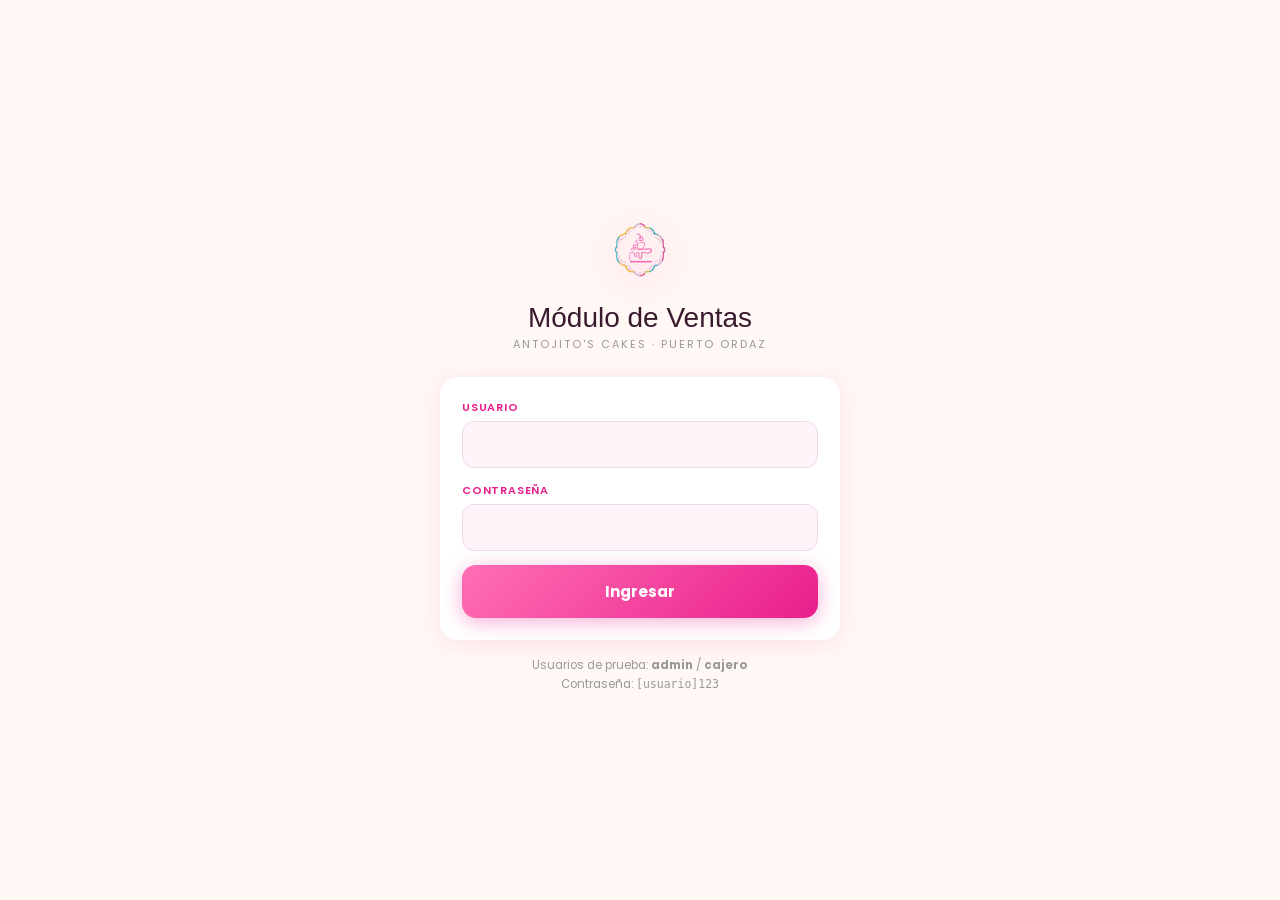
<file: index.html>
<!DOCTYPE html>
<html lang="es">
<head>
<meta charset="UTF-8">
<title>Antojito's Cakes — Módulo de Ventas</title>
<script src="js/store.js"></script>
<script src="js/auth.js"></script>
<script>
  seedIfEmpty();
  var session = getSession();
  if (session) {
    window.location.replace(puedeAcceder(session.rol, 'ventas') ? 'ventas.html' : 'clientes.html');
  } else {
    window.location.replace('login.html');
  }
</script>
</head>
<body></body>
</html>
</file>
<file: css/style.css>
/* ── Antojito's Cakes · Módulo de Ventas y Promociones ──────────────────────── */
/* Identidad visual tomada de antojitos-deploy/catalogo.html */

:root {
  --pink:       #E91E8C;
  --pink-dark:  #C0166F;
  --pink-light: #FFE6F3;
  --pink-pale:  #FFF3FA;
  --cream:      #FFF8F4;
  --dark:       #3A1A2E;
  --gray:       #999;
  --gold:       #D4A843;
  --radius:     18px;
  --shadow:     0 4px 24px rgba(233,30,140,0.10);
}

* { margin:0; padding:0; box-sizing:border-box; }

body {
  font-family:'Poppins', sans-serif;
  background: var(--cream);
  color: var(--dark);
  min-height: 100vh;
  padding-bottom: 60px;
}

a { color: inherit; }

/* ── HEADER ── */
.header {
  background: linear-gradient(160deg, #1A1A2E 0%, #3D1040 50%, #C0166F 100%);
  padding: 22px 20px 20px;
  text-align: center;
  position: relative;
  overflow: hidden;
}
.header::before {
  content:''; position:absolute; top:-60px; right:-60px;
  width:220px; height:220px; border-radius:50%;
  background: radial-gradient(circle, rgba(233,30,140,0.35) 0%, transparent 70%);
}
.header::after {
  content:''; position:absolute; bottom:-50px; left:-50px;
  width:200px; height:200px; border-radius:50%;
  background: radial-gradient(circle, rgba(255,111,180,0.25) 0%, transparent 70%);
}
.header-stripe {
  position:absolute; top:0; left:0; right:0; height:3px;
  background: linear-gradient(to right, #FF6FB4, #E91E8C, #FFC107, #00BCD4, #E91E8C, #FF6FB4);
}
.header-row { position:relative; z-index:2; display:flex; align-items:center; justify-content:space-between; gap:12px; max-width:1000px; margin:0 auto; }
.header-brand { display:flex; align-items:center; gap:10px; }
.header-brand img { width:42px; height:42px; object-fit:contain; filter:drop-shadow(0 4px 14px rgba(0,0,0,0.35)); }
.header-title { font-family:'Angel Club', sans-serif; font-size:20px; font-weight:400; color:#fff; letter-spacing:.04em; line-height:1.1; }
.header-sub { font-size:10px; color:rgba(255,255,255,0.6); letter-spacing:2px; text-transform:uppercase; }
.header-user { display:flex; align-items:center; gap:10px; }
.header-user-name { font-size:12px; color:#fff; text-align:right; line-height:1.3; }
.header-user-role { font-size:9px; color:rgba(255,255,255,0.55); text-transform:uppercase; letter-spacing:1px; display:block; }
.logout-btn { background:rgba(255,255,255,0.12); border:1px solid rgba(255,255,255,0.3); color:#fff; font-family:'Poppins',sans-serif; font-size:11px; font-weight:600; padding:8px 14px; border-radius:20px; cursor:pointer; transition:background .2s; white-space:nowrap; }
.logout-btn:hover { background:rgba(255,255,255,0.25); }

/* ── NAV ── */
.nav-wrap { position:sticky; top:0; z-index:100; background:#fff; padding:10px 16px; box-shadow:0 2px 12px rgba(0,0,0,0.08); display:flex; gap:8px; overflow-x:auto; }
.nav-tab { flex-shrink:0; padding:9px 18px; border-radius:30px; border:1.5px solid #EED5E8; background:#fff; font-family:'Poppins',sans-serif; font-size:13px; font-weight:600; color:var(--gray); cursor:pointer; transition:all .2s; white-space:nowrap; text-decoration:none; display:inline-flex; align-items:center; gap:6px; }
.nav-tab.active, .nav-tab:hover { background:var(--pink); border-color:var(--pink); color:#fff; }

.page { max-width:1000px; margin:0 auto; padding:20px 16px; }

/* ── PROMO BANNER ── */
.promo-banner { border-radius:var(--radius); padding:16px 20px; margin-bottom:20px; display:flex; align-items:center; gap:14px; box-shadow:var(--shadow); position:relative; overflow:hidden; }
.promo-banner.theme-rosa { background:linear-gradient(135deg,#FF6FB4,#E91E8C); }
.promo-banner.theme-dorado { background:linear-gradient(135deg,#E8C874,var(--gold)); }
.promo-banner-icon { font-size:30px; flex-shrink:0; }
.promo-banner-title { font-family:'Bodoni Moda',serif; font-weight:700; font-size:16px; color:#fff; line-height:1.3; }
.promo-banner-sub { font-size:12.5px; color:rgba(255,255,255,0.9); margin-top:2px; }

/* ── SECTION TITLE ── */
.section-title { font-family:'Angel Club',sans-serif; font-size:19px; font-weight:400; color:var(--dark); padding:6px 0 12px; display:flex; align-items:center; gap:10px; letter-spacing:.03em; }
.section-title::after { content:''; flex:1; height:1px; background:linear-gradient(to right,var(--pink-light),transparent); }

/* ── CARDS GRID ── */
.grid { display:grid; grid-template-columns:repeat(auto-fill,minmax(170px,1fr)); gap:14px; }
.card { background:#fff; border-radius:var(--radius); overflow:hidden; box-shadow:var(--shadow); transition:transform .2s, box-shadow .2s; }
.card:hover { transform:translateY(-3px); box-shadow:0 8px 32px rgba(233,30,140,0.18); }
.card-img-wrap { width:100%; aspect-ratio:1/1; overflow:hidden; background:var(--pink-pale); position:relative; }
.card-img-wrap img { width:100%; height:100%; object-fit:cover; object-position:center; display:block; }
.card-badge { position:absolute; top:8px; left:8px; color:#fff; font-size:9px; font-weight:600; padding:3px 8px; border-radius:10px; letter-spacing:0.5px; text-transform:uppercase; }
.card-body { padding:12px; }
.card-name { font-family:'Bodoni Moda',serif; font-size:13.5px; font-weight:600; color:var(--dark); line-height:1.3; margin-bottom:6px; min-height:35px; }
.card-variants { display:flex; flex-direction:column; gap:6px; }
.variant-row { display:flex; align-items:center; justify-content:space-between; gap:6px; background:var(--pink-pale); border-radius:10px; padding:6px 10px; }
.variant-label { font-size:11px; color:var(--gray); }
.variant-price { font-size:12.5px; font-weight:700; color:var(--pink); }
.variant-price-original { font-size:10.5px; font-weight:400; color:var(--gray); text-decoration:line-through; margin-right:5px; }
.discount-badge { display:inline-block; background:#E74C3C; color:#fff; font-size:9px; font-weight:700; padding:2px 6px; border-radius:8px; vertical-align:middle; }
.variant-add-btn { border:none; background:var(--pink); color:#fff; width:26px; height:26px; border-radius:50%; font-size:15px; font-weight:700; cursor:pointer; line-height:1; flex-shrink:0; }
.variant-add-btn:hover { background:var(--pink-dark); }
.variant-add-btn:disabled { background:#ccc; cursor:not-allowed; }
.variant-stock { font-size:10px; color:var(--gray); margin-top:2px; }
.variant-stock.bajo { color:#B8860B; font-weight:600; }
.variant-stock.agotado { color:#E74C3C; font-weight:700; }

/* ── CART ── */
.cart-panel { position:fixed; bottom:0; left:0; right:0; background:#fff; box-shadow:0 -6px 28px rgba(0,0,0,0.14); z-index:250; border-radius:20px 20px 0 0; max-height:88vh; display:flex; flex-direction:column; transform:translateY(calc(100% - 64px)); transition:transform .3s cubic-bezier(0.22,1,0.36,1); }
.cart-panel.open { transform:translateY(0); }
.cart-handle { padding:12px 20px; display:flex; align-items:center; justify-content:space-between; cursor:pointer; border-bottom:1px solid #f5eaf1; flex-shrink:0; }
.cart-handle-left { display:flex; align-items:center; gap:10px; }
.cart-count { background:var(--pink); color:#fff; font-size:11px; font-weight:700; border-radius:50%; width:22px; height:22px; display:flex; align-items:center; justify-content:center; }
.cart-title { font-family:'Bodoni Moda',serif; font-weight:700; font-size:14px; }
.cart-total-preview { font-weight:700; color:var(--pink); font-size:14px; }
.cart-body { overflow-y:auto; padding:6px 20px 12px; flex:1; min-height:0; }
.cart-item { display:flex; align-items:center; justify-content:space-between; gap:10px; padding:10px 0; border-bottom:1px solid #f5eaf1; }
.cart-item.free .cart-item-name { color:var(--pink); font-weight:700; }
.cart-item-name { font-size:13px; font-weight:600; }
.cart-item-sub { font-size:11px; color:var(--gray); }
.cart-item-price { font-size:13px; font-weight:700; color:var(--dark); white-space:nowrap; }
.cart-item.free .cart-item-price { color:var(--pink); }
.qty-controls { display:flex; align-items:center; gap:8px; }
.qty-btn { border:1.5px solid #EED5E8; background:#fff; width:24px; height:24px; border-radius:50%; font-size:13px; cursor:pointer; line-height:1; }
.cart-footer { padding:14px 20px 20px; border-top:1px solid #f5eaf1; flex-shrink:0; max-height:60vh; overflow-y:auto; }
.cart-total-row { display:flex; justify-content:space-between; font-family:'Bodoni Moda',serif; font-weight:700; font-size:17px; margin-bottom:12px; }
.cart-total-row .amount { color:var(--pink); }
.empty-cart { text-align:center; color:var(--gray); font-size:13px; padding:30px 0; }
.cliente-resumen { display:flex; align-items:center; justify-content:space-between; gap:10px; flex-wrap:wrap; background:var(--pink-pale); border-radius:12px; padding:10px 12px; font-size:13px; }
.cliente-estado { font-size:12px; padding:8px 10px; border-radius:10px; margin-bottom:10px; display:none; }
.cliente-estado.show { display:block; }
.cliente-estado.encontrado { background:#E3F6E8; color:#1E7A3B; }
.cliente-estado.nuevo { background:#FFF3D6; color:#8A6100; }

/* ── FORM ── */
.form-card { background:#fff; border-radius:var(--radius); box-shadow:var(--shadow); padding:22px; max-width:420px; margin:0 auto; }
.form-row { margin-bottom:14px; }
.form-row label { display:block; font-size:11px; font-weight:600; color:var(--pink); text-transform:uppercase; letter-spacing:0.8px; margin-bottom:5px; }
.form-row input, .form-row select, .form-row textarea { width:100%; padding:12px 14px; border-radius:12px; border:1.5px solid #F0D8EC; background:var(--pink-pale); font-family:'Poppins',sans-serif; font-size:14px; color:var(--dark); outline:none; transition:border-color .2s; }
.form-row input:focus, .form-row select:focus, .form-row textarea:focus { border-color:var(--pink); background:#fff; }
.form-error { background:#FCE4EC; color:#C0166F; font-size:12.5px; padding:10px 14px; border-radius:10px; margin-bottom:14px; display:none; }
.form-error.show { display:block; }
.btn-primary { width:100%; padding:15px; border-radius:14px; border:none; background:linear-gradient(135deg,#FF6FB4,#E91E8C); color:#fff; font-family:'Poppins',sans-serif; font-size:15px; font-weight:700; cursor:pointer; box-shadow:0 4px 20px rgba(233,30,140,0.35); transition:transform .15s; }
.btn-primary:active { transform:scale(0.97); }
.btn-secondary { width:100%; padding:12px; border-radius:14px; border:1.5px solid #F0D8EC; background:#fff; color:var(--gray); font-family:'Poppins',sans-serif; font-size:13px; cursor:pointer; margin-top:8px; }
.btn-danger { border:1.5px solid #f3c6d8; background:#fff; color:var(--pink-dark); font-family:'Poppins',sans-serif; font-size:12px; font-weight:600; padding:7px 12px; border-radius:10px; cursor:pointer; }
.btn-danger:hover { background:#FCE4EC; }
.btn-small { border:none; background:var(--pink-light); color:var(--pink); font-family:'Poppins',sans-serif; font-size:12px; font-weight:600; padding:8px 14px; border-radius:10px; cursor:pointer; }
.btn-small:hover { background:var(--pink); color:#fff; }

/* ── TABLE ── */
.table-wrap { background:#fff; border-radius:var(--radius); box-shadow:var(--shadow); overflow:hidden; }
table { width:100%; border-collapse:collapse; }
th { text-align:left; font-size:10.5px; text-transform:uppercase; letter-spacing:0.6px; color:var(--gray); padding:12px 16px; border-bottom:1.5px solid #f5eaf1; }
td { padding:12px 16px; font-size:13px; border-bottom:1px solid #f8f0f6; }
tr:last-child td { border-bottom:none; }

/* ── PANEL / CARD BLOCK ── */
.panel { background:#fff; border-radius:var(--radius); box-shadow:var(--shadow); padding:20px; margin-bottom:20px; }
.panel-title { font-family:'Bodoni Moda',serif; font-weight:700; font-size:15px; margin-bottom:14px; display:flex; align-items:center; justify-content:space-between; }
.toggle-row { display:flex; align-items:center; gap:10px; margin-bottom:14px; }
.switch { position:relative; width:42px; height:24px; flex-shrink:0; }
.switch input { opacity:0; width:0; height:0; }
.slider { position:absolute; cursor:pointer; inset:0; background:#e0d0da; border-radius:24px; transition:.2s; }
.slider::before { content:''; position:absolute; height:18px; width:18px; left:3px; bottom:3px; background:#fff; border-radius:50%; transition:.2s; }
input:checked + .slider { background:var(--pink); }
input:checked + .slider::before { transform:translateX(18px); }

.promo-rule-row { display:flex; align-items:center; justify-content:space-between; gap:10px; padding:12px 0; border-bottom:1px solid #f5eaf1; }
.promo-rule-row:last-child { border-bottom:none; }
.promo-rule-text { font-size:13px; }
.promo-rule-text b { color:var(--pink); }

.form-row-grid { display:grid; grid-template-columns:repeat(auto-fit,minmax(160px,1fr)); gap:14px; margin-bottom:14px; }

.search-box { position:relative; margin-bottom:16px; }
.search-box input { width:100%; padding:11px 16px; border-radius:30px; border:1.5px solid #EED5E8; background:#fff; font-family:'Poppins',sans-serif; font-size:13.5px; outline:none; }
.search-box input:focus { border-color:var(--pink); }

.badge-role { display:inline-block; font-size:10px; font-weight:700; padding:3px 10px; border-radius:10px; text-transform:uppercase; letter-spacing:0.4px; background:var(--pink-light); color:var(--pink-dark); }

.toast { position:fixed; top:16px; left:50%; transform:translateX(-50%) translateY(-20px); background:var(--dark); color:#fff; padding:12px 22px; border-radius:30px; font-size:13px; font-weight:600; z-index:400; opacity:0; pointer-events:none; transition:transform .25s, opacity .25s; box-shadow:0 6px 24px rgba(0,0,0,0.25); }
.toast.show { transform:translateX(-50%) translateY(0); opacity:1; }

.empty-state { text-align:center; padding:40px 20px; color:var(--gray); font-size:13.5px; }

/* ── RECEIPT MODAL ── */
.overlay { display:none; position:fixed; inset:0; background:rgba(58,26,46,0.55); backdrop-filter:blur(4px); z-index:500; align-items:center; justify-content:center; padding:20px; }
.overlay.open { display:flex; }
.receipt-modal { background:#fff; border-radius:22px; max-width:380px; width:100%; padding:26px; text-align:center; }
.receipt-icon { font-size:44px; margin-bottom:10px; }
.receipt-title { font-family:'Bodoni Moda',serif; font-weight:700; font-size:18px; margin-bottom:6px; }
.receipt-sub { font-size:13px; color:var(--gray); margin-bottom:16px; }
.receipt-list { text-align:left; background:var(--pink-pale); border-radius:14px; padding:14px 16px; margin-bottom:16px; max-height:200px; overflow-y:auto; }
.receipt-line { display:flex; justify-content:space-between; font-size:12.5px; padding:4px 0; }
.receipt-total { font-family:'Bodoni Moda',serif; font-weight:700; font-size:16px; color:var(--pink); display:flex; justify-content:space-between; margin-bottom:18px; }

.modal-box { background:#fff; border-radius:22px; max-width:380px; width:100%; max-height:85vh; overflow-y:auto; padding:26px; text-align:left; }
.modal-box-title { font-family:'Bodoni Moda',serif; font-weight:700; font-size:16px; margin-bottom:16px; text-align:center; }

@media (min-width: 720px) {
  .cart-panel { left:auto; right:20px; width:340px; border-radius:20px 20px 0 0; }
}

/* ── EXPORTACIÓN A PDF (vía impresión nativa del navegador) ──────────────────
   #printArea se arma dinámicamente en JS justo antes de window.print() y
   permanece oculto en pantalla; @media print oculta el resto de la página. */
#printArea { display:none; }
.print-header { text-align:center; margin-bottom:18px; }
.print-title { font-size:17px; font-weight:700; }
.print-sub { font-size:11.5px; color:#555; margin-top:2px; }
.print-section-title { font-size:13.5px; font-weight:700; margin:16px 0 8px; }
.print-table { width:100%; border-collapse:collapse; margin-bottom:10px; }
.print-table th, .print-table td { border:1px solid #ccc; padding:6px 10px; font-size:11.5px; text-align:left; }
.print-total { text-align:right; font-weight:700; font-size:13px; margin-top:6px; }

@media print {
  body * { visibility:hidden; }
  #printArea, #printArea * { visibility:visible; }
  #printArea { display:block; position:absolute; top:0; left:0; width:100%; padding:20px; color:#000; background:#fff; }
}
</file>
